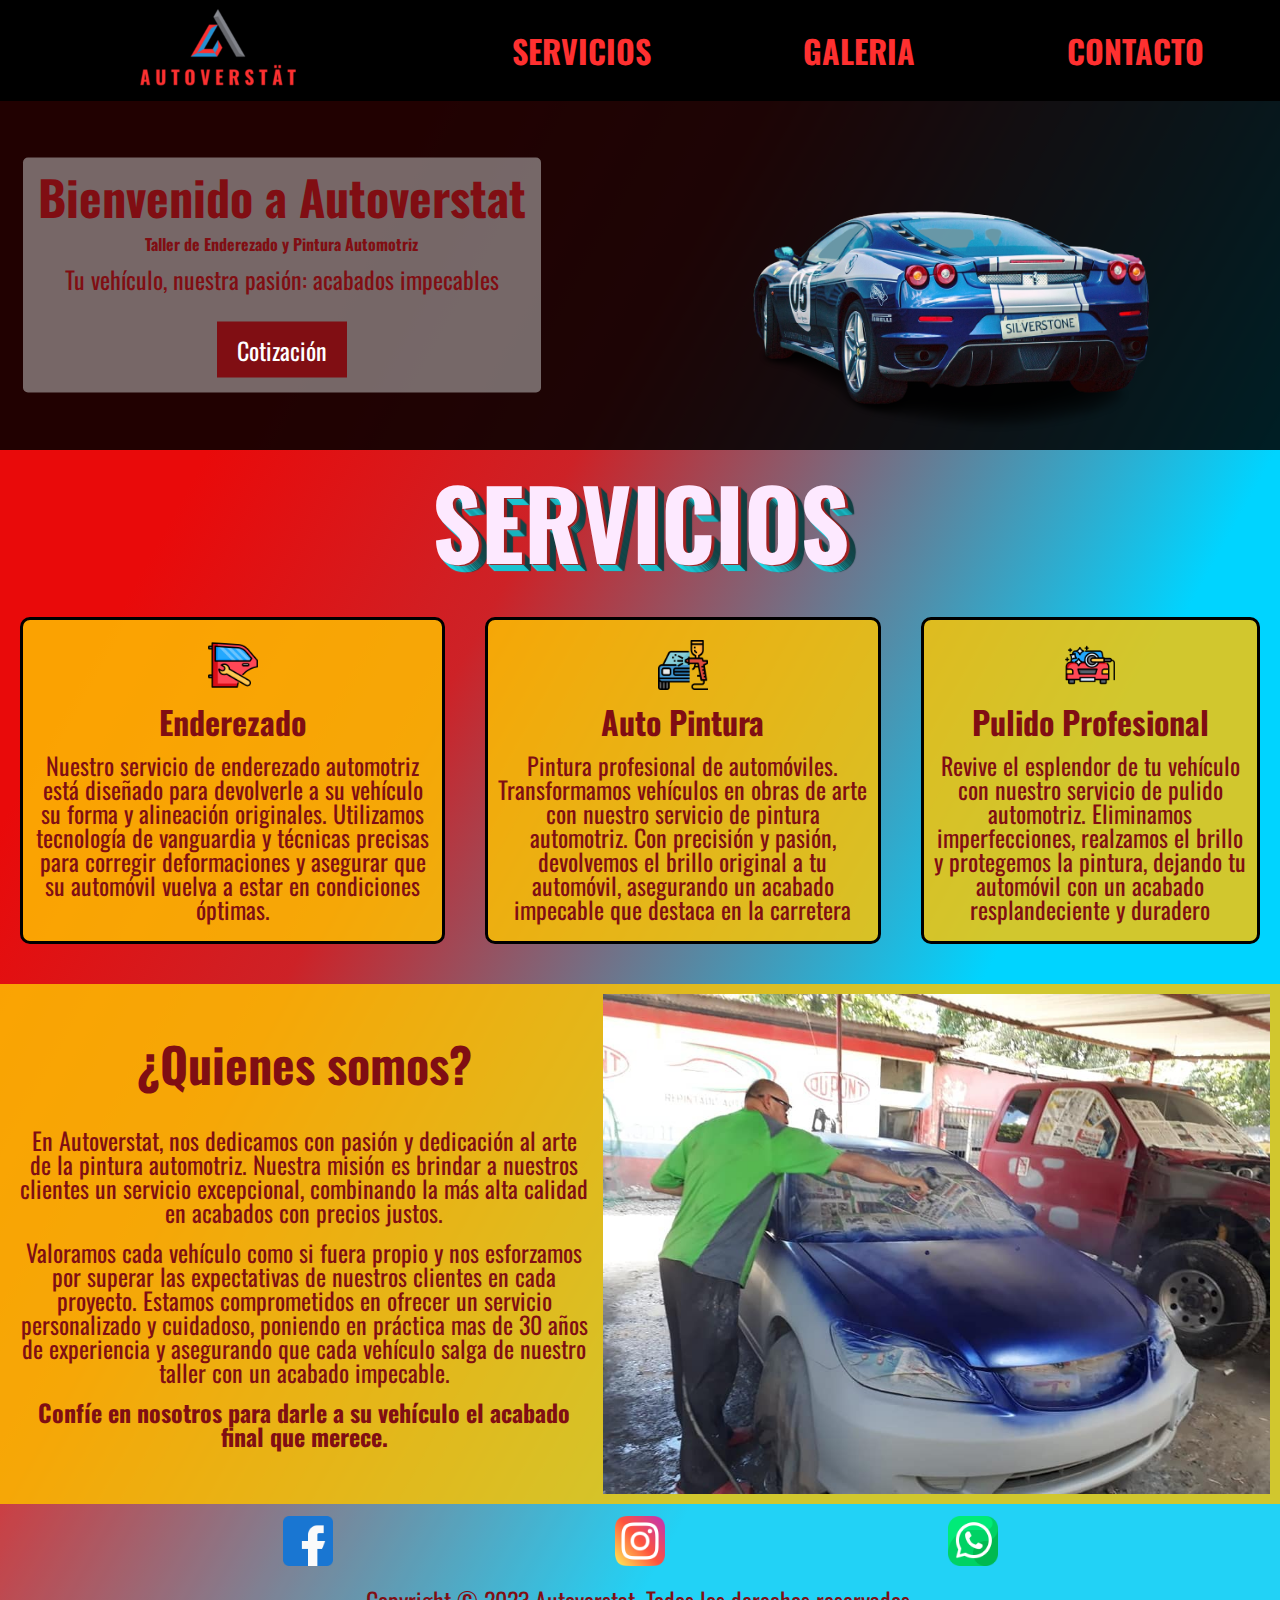
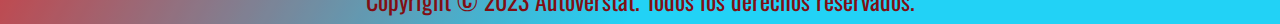
<file: index.html>
<!DOCTYPE html>
<html lang="en">
<head>
    <meta charset="UTF-8">
    <meta name="viewport" content="width=device-width, initial-scale=1.0">
    <title>Autoverstat</title>
    

    <!-- CSS REFS -->
    <link rel="stylesheet" href="/style.css"  media="screen and (min-width: 1350px)">
    <link rel="stylesheet" href="/style_1100px.css" media="screen and (max-width: 1350px)" >
    <link rel="stylesheet" href="/style_tablet.css" media="screen and (max-width: 1100px, min-width:780px)" > 
    <link rel="stylesheet" href="/style_phone.css" media="screen and (max-width: 780px)" > 
    <link rel="stylesheet" href="/style_phoneMini.css" media="screen and (max-width: 510px)" > 


    <!-- OSWALD FONT -->
    <link href='https://fonts.googleapis.com/css?family=Oswald' rel='stylesheet'>    
    
    <!-- FAVICON -->
    <link rel="icon" href="/AUTOVERSTAT LOGOS/LOGO_BLACK.png" type="image/x-icon">
    

    <!-- Google tag (gtag.js) -->
    <script async src="https://www.googletagmanager.com/gtag/js?id=AW-11473193914"></script>
    <script>
        window.dataLayer = window.dataLayer || [];
        function gtag(){dataLayer.push(arguments);}
        gtag('js', new Date());
        
        gtag('config', 'AW-11473193914');
    </script>


</head>
<body>

    <header class="mainHeader">
        <img  class="menuPhone" src="/image/menuPhonered.png">
        <a href="/index.html"><img id="header_logo" src="/AUTOVERSTAT LOGOS/HORIZONTAL_WTITLE.png" alt="logo"></a>
        <h2><a class="navbar_option" href="#servicios" >SERVICIOS</a></h2>
        <h2><a class="navbar_option" href="https://www.facebook.com/autoverstat/photos">GALERIA</a></h2>
        <h2><a class="navbar_option" href="https://wa.me/+50498783137">CONTACTO</a></h2>
    </header>

    <div class="menuPhoneHeader hidden" onclick="togglePhoneMenu()">
        <h3><a class="navbar_option" href="#servicios" >SERVICIOS</a></h3>
        <h3><a class="navbar_option" href="/gallery.html">GALERIA</a></h3>
        <h3><a class="navbar_option" href="https://wa.me/+50498783137">CONTACTO</a></h3>
    </div>
    

    <div class="container">

        <div id="carousel">
            <ul class="carousel-slides">
                <li><img src="/image/photoshoot_main2-removebg-preview.png" alt="Image 2"></li>
                <li><img src="/image/car6-removebg-preview.png" alt="Image 3"></li>
                <li><img src="/image/black-605334-removebg-preview.png" alt="Image 3"></li>

            </ul>
        </div>

        <div class="container_welcome">
            <h1>Bienvenido a Autoverstat</h1>
            <h2>Taller de Enderezado y Pintura Automotriz</h2>
            <p>Tu vehículo, nuestra pasión: acabados impecables</p>
            <button id="quoteButton"><a href="https://wa.me/+50498783137">Cotización</a></button>
        </div>
    </div>

    <section class="section_servicios">
        <h1 id="servicios">Servicios</h1>

        <div class="servicios_div">
            <div class="servicio ">
                <img src="/image/servicio_enderezado.png" alt="Icono Servicio 2">
                <h2>Enderezado</h2>
                <p>Nuestro servicio de enderezado automotriz está diseñado para devolverle a su vehículo su forma y alineación originales. Utilizamos tecnología de vanguardia y técnicas precisas para corregir deformaciones y asegurar que su automóvil vuelva a estar en condiciones óptimas.</p>
            </div>
            
            <div class="servicio ">
                <img src="/image/servicio_pintura.png" alt="Icono Servicio 1">
                <h2>Auto Pintura</h2>
                <p>Pintura profesional de automóviles. Transformamos vehículos en obras de arte con nuestro servicio de pintura automotriz. Con precisión y pasión, devolvemos el brillo original a tu automóvil, asegurando un acabado impecable que destaca en la carretera</p>
            </div>
    
            <div class="servicio">
                <img src="/image/servicio_pulido.png" alt="Icono Servicio 3">
                <h2>Pulido Profesional</h2>
                <p>Revive el esplendor de tu vehículo con nuestro servicio de pulido automotriz. Eliminamos imperfecciones, realzamos el brillo y protegemos la pintura, dejando tu automóvil con un acabado resplandeciente y duradero</p>

            </div>
        </div>
    </section>

    <section class="descripcion">
        <div>
            <h1>¿Quienes somos?</h1>       
            <p>En Autoverstat, nos dedicamos con pasión y dedicación al arte de la pintura automotriz. Nuestra misión es brindar a nuestros clientes un servicio excepcional, combinando la más alta calidad en acabados con precios justos. </p><br>
            <p>Valoramos cada vehículo como si fuera propio y nos esforzamos por superar las expectativas de nuestros clientes en cada proyecto. Estamos comprometidos en ofrecer un servicio personalizado y cuidadoso, poniendo en práctica mas de 30 años de experiencia y asegurando que cada vehículo salga de nuestro taller con un acabado impecable.</p><br>
            <p><strong> Confíe en nosotros para darle a su vehículo el acabado final que merece.</strong></p>
        </div>

            <img src="/image/79267588_2503291926576180_5430363895225122816_n.jpg" alt="imagen_descripcion">
        
    </section>


    <footer>
        <div class="footer_social">
            <a href="https://www.facebook.com/autoverstat/"><img src="/image/facebook.png" alt="Facebook"></a>
            <a href="https://www.instagram.com/autoverstat/?hl=es"><img src="/image/instagram.png" alt="Instagram"></a>
            <a href="https://wa.me/+50498783137"><img src="/image/whatsapp.png" alt="WhatsApp"></a>
        </div>
        <p>Copyright © 2023 Autoverstat. Todos los derechos reservados.</p>
    </footer>




     <script src="/script.js"></script>

</body>
</html>
</file>
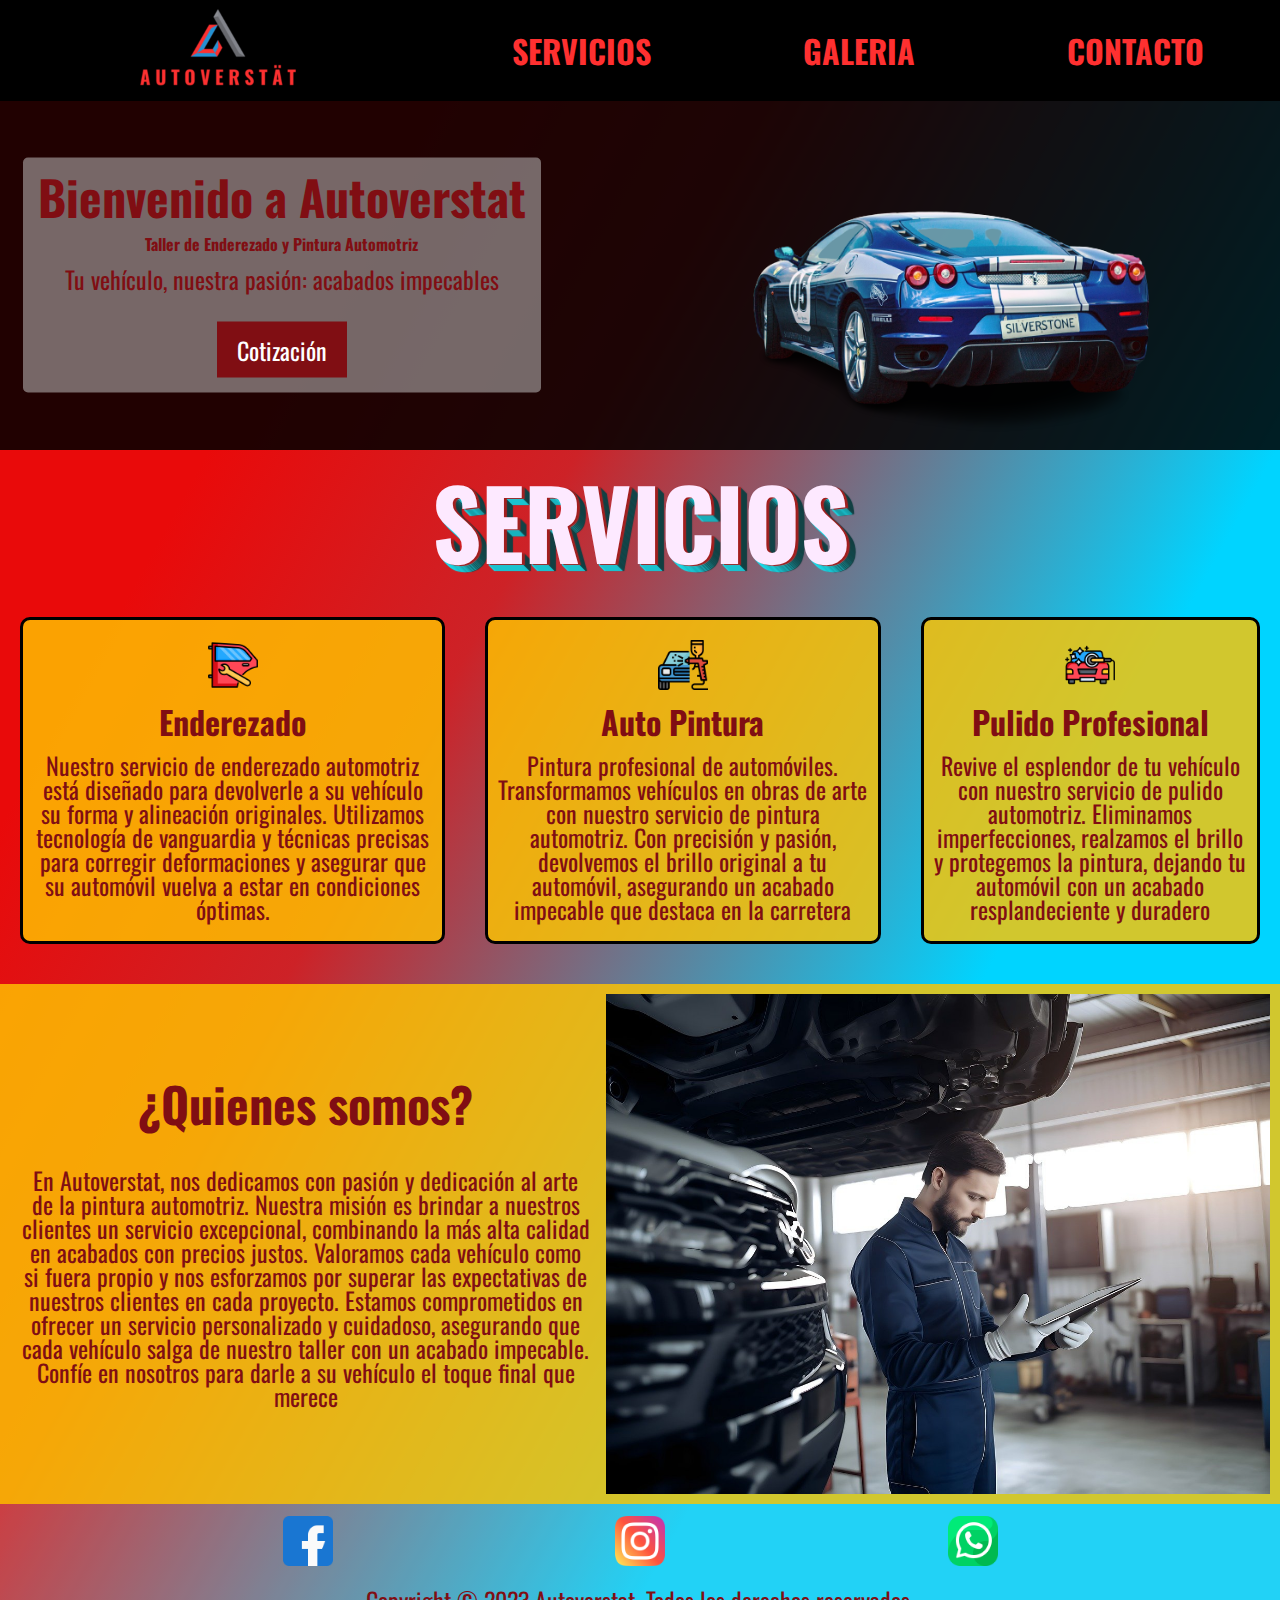
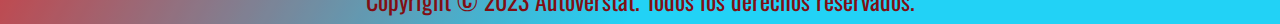
<file: autoverstat.html>
<!DOCTYPE html>
<html lang="en">
<head>
    <meta charset="UTF-8">
    <meta name="viewport" content="width=device-width, initial-scale=1.0">
    <title>Autoverstat</title>
    

    <!-- CSS REFS -->
    <link rel="stylesheet" href="/style.css"  media="screen and (min-width: 1350px)">
    <link rel="stylesheet" href="/style_1100px.css" media="screen and (max-width: 1350px)" >
    <link rel="stylesheet" href="/style_tablet.css" media="screen and (max-width: 1100px, min-width:780px)" > 
    <link rel="stylesheet" href="/style_phone.css" media="screen and (max-width: 780px)" > 
    <link rel="stylesheet" href="/style_phoneMini.css" media="screen and (max-width: 510px)" > 


    <!-- OSWALD FONT -->
    <link href='https://fonts.googleapis.com/css?family=Oswald' rel='stylesheet'>    
    
    <!-- FAVICON -->
    <link rel="icon" href="/AUTOVERSTAT LOGOS/LOGO_BLACK.png" type="image/x-icon">
    
</head>
<body>

    <header class="mainHeader">
        <img  class="menuPhone" src="/image/menuPhonered.png">
        <a href="/autoverstat.html"><img id="header_logo" src="/AUTOVERSTAT LOGOS/HORIZONTAL_WTITLE.png" alt="logo"></a>
        <h2><a class="navbar_option" href="#servicios" >SERVICIOS</a></h2>
        <h2><a class="navbar_option" href="https://www.facebook.com/autoverstat/photos">GALERIA</a></h2>
        <h2><a class="navbar_option" href="https://wa.me/+50498783137">CONTACTO</a></h2>
    </header>

    <div class="menuPhoneHeader hidden" onclick="togglePhoneMenu()">
        <h3><a class="navbar_option" href="#servicios" >SERVICIOS</a></h3>
        <h3><a class="navbar_option" href="/gallery.html">GALERIA</a></h3>
        <h3><a class="navbar_option" href="https://wa.me/+50498783137">CONTACTO</a></h3>
    </div>
    

    <div class="container">

        <div id="carousel">
            <ul class="carousel-slides">
                <li><img src="/image/photoshoot_main2-removebg-preview.png" alt="Image 2"></li>
                <li><img src="/image/car6-removebg-preview.png" alt="Image 3"></li>
                <li><img src="/image/black-605334-removebg-preview.png" alt="Image 3"></li>

            </ul>
        </div>

        <div class="container_welcome">
            <h1>Bienvenido a Autoverstat</h1>
            <h2>Taller de Enderezado y Pintura Automotriz</h2>
            <p>Tu vehículo, nuestra pasión: acabados impecables</p>
            <button id="quoteButton"><a href="https://wa.me/+50498783137">Cotización</a></button>
        </div>
    </div>

    <section class="section_servicios">
        <h1 id="servicios">Servicios</h1>

        <div class="servicios_div">
            <div class="servicio ">
                <img src="/image/servicio_enderezado.png" alt="Icono Servicio 2">
                <h2>Enderezado</h2>
                <p>Nuestro servicio de enderezado automotriz está diseñado para devolverle a su vehículo su forma y alineación originales. Utilizamos tecnología de vanguardia y técnicas precisas para corregir deformaciones y asegurar que su automóvil vuelva a estar en condiciones óptimas.</p>
             
            </div>
            
            <div class="servicio ">
                <img src="/image/servicio_pintura.png" alt="Icono Servicio 1">
                <h2>Auto Pintura</h2>
                <p>Pintura profesional de automóviles. Transformamos vehículos en obras de arte con nuestro servicio de pintura automotriz. Con precisión y pasión, devolvemos el brillo original a tu automóvil, asegurando un acabado impecable que destaca en la carretera</p>
            </div>
    
            <div class="servicio">
                <img src="/image/servicio_pulido.png" alt="Icono Servicio 3">
                <h2>Pulido Profesional</h2>
                <p>Revive el esplendor de tu vehículo con nuestro servicio de pulido automotriz. Eliminamos imperfecciones, realzamos el brillo y protegemos la pintura, dejando tu automóvil con un acabado resplandeciente y duradero</p>

            </div>
        </div>
    </section>

    <section class="descripcion">
        <div>
            <h1>¿Quienes somos?</h1>       
            <p>En Autoverstat, nos dedicamos con pasión y dedicación al arte de la pintura automotriz. Nuestra misión es brindar a nuestros clientes un servicio excepcional, combinando la más alta calidad en acabados con precios justos. Valoramos cada vehículo como si fuera propio y nos esforzamos por superar las expectativas de nuestros clientes en cada proyecto. Estamos comprometidos en ofrecer un servicio personalizado y cuidadoso, asegurando que cada vehículo salga de nuestro taller con un acabado impecable. Confíe en nosotros para darle a su vehículo el toque final que merece</p>
        </div>

            <img src="/image/descripcion1.jpg" alt="imagen_descripcion">
        
    </section>

    <!-- <section class="contacto">
        <h1 id="contacto" >Contacto</h1>
        <form action="/contact" method="post"> 
            <input type="text" name="nombre" placeholder="Nombre" required>
            <input type="email" name="email" placeholder="Email" required>
            <textarea name="mensaje" rows="5" placeholder="Mensaje" required></textarea>
            <button type="submit">Enviar</button>
        </form>
    </section> -->

    <footer>
        <div class="footer_social">
            <a href="https://www.facebook.com/autoverstat/"><img src="/image/facebook.png" alt="Facebook"></a>
            <a href="https://www.instagram.com/autoverstat/?hl=es"><img src="/image/instagram.png" alt="Instagram"></a>
            <a href="https://wa.me/+50498783137"><img src="/image/whatsapp.png" alt="WhatsApp"></a>
        </div>
        <p>Copyright © 2023 Autoverstat. Todos los derechos reservados.</p>
    </footer>




     <script src="/script.js"></script>

</body>
</html>
</file>
<file: style.css>
html, body, div, span, object, iframe,
h1, h2, h3, h4, h5, h6, p, blockquote, pre,
abbr, address, cite, code,
del, dfn, em, img, ins, kbd, q, samp,
small, strong, sub, sup, var,
b, i,
dl, dt, dd, ol, ul, li,
fieldset, form, label, legend,
table, caption, tbody, tfoot, thead, tr, th, td,
article, aside, canvas, details, figcaption, figure, 
footer, header, hgroup, menu, nav, section, summary,
time, mark, audio, video {
    margin:0;
    padding:0;
    border:0;
    outline:0;
    font-size:100%;
    vertical-align:baseline;
    background:transparent;
}

body {
    line-height:1;
}

article,aside,details,figcaption,figure,
footer,header,hgroup,menu,nav,section { 
    display:block;
}

nav ul {
    list-style:none;
}

blockquote, q {
    quotes:none;
}

blockquote:before, blockquote:after,
q:before, q:after {
    content:'';
    content:none;
}

a {
    margin:0;
    padding:0;
    font-size:100%;
    vertical-align:baseline;
    background: none;
    text-decoration: none;
}

button{
    background-color: rgba(0, 0, 0, 0)  ;
}
/* change colours to suit your needs */

ins {
    background-color:#ff9;
    color:#000;
    text-decoration:none;
}

/* change colours to suit your needs */

mark {
    background-color:#ff9;
    color:#000; 
    font-style:italic;
    font-weight:bold;
}

del {
    text-decoration: line-through;
}


table {
    border-collapse:collapse;
    border-spacing:0;
}

/* change border colour to suit your needs */
hr {
    display:block;
    height:1px;
    border:0;   
    border-top:1px solid #cccccc;
    margin:1em 0;
    padding:0;
}

input, select {
    vertical-align:middle;
}




/*****************************************/


.menuPhone{
    display: none !important;
}

html{
    scroll-behavior: smooth;
    scroll-padding: 100px;

}




body {
    min-width: 1350px;
    font-family: Oswald, sans-serif;
    background: rgb(233,10,10);
background: linear-gradient(119deg, rgba(233,10,10,1) 21%, rgba(205,34,39,1) 38%, rgba(0,212,255,1) 70%);
    /*background-color: #016FB9;*/
    color: #800E13;
    text-align: center;
    overflow-x: hidden;

}

/******HEADER*****/

.hidden{
    display: none;
}


header{
    overflow: hidden;
    position: fixed;
    top: 0;
    width: 100%;
    display: flex;
    justify-content: space-around;
    align-items: center;
    z-index: 3;    
    background-color: #000;
    
}
header h2:hover{
    cursor: pointer;
    background-color: #FFC505;
    border-radius: 5px;
    transform: scale(1.05);
    transition-duration: 0.5s;
}

header h2{
    padding: 8px;
}

#header_logo{
    width: 300px;
    height: auto;
}


/******WELCOME MESSAGE*****/
.container {
    top: 99.67px;
    position: relative;
    display: flex;
    justify-content: center;
    width: 100%;
    height: 550px;
    margin: auto;
    background-color: #000000db;
    
}



.container .container_welcome{
    position: absolute;
    background-color: #ffffff99;
    top: 50%;
    left: 20%;
    transform: translate(-50%, -50%);
    width: max-content;
    padding: 15px 15px 0px 15px;
    height: 220px;
    border-radius: 5px;
}


.container_welcome h2{
    margin-top: 15px;
    margin-bottom: 15px;
}
.logo {
    width: 200px;
    height: 200px;
    margin: 50px auto;
}

h1 {
    font-size: 3em;
}

.navbar_option {
    font-size: 2em;
    color: #fe3030;
}

p {
    font-size: 1.5em;
}

button {
    font-size: 1.5em;
    margin: 40px auto;
    display: block;
    border: none;
    cursor: pointer;


}

button a{
    color: white;
    padding: 10px 20px;
    background-color: #800E13;
    font-family: Oswald, sans-serif
    


}

button a:hover {
    color: #800E13;
    cursor: pointer;
    background-color: #FFC505;
    transform: scale(1.05);
    border-radius: 5px;
    transition-duration: 0.5s;
}






#carousel {
    position: relative;
    overflow: hidden;
    overflow-x: hidden;
    width: 100%;
    height: 100%;
}

.carousel-slides {
    list-style: none;
    padding: 0;
    margin: 0;
    width: 100%;
    height: 100%;
}

.carousel-slides li {
    position: absolute;
    top: 0;
    left: 20% ;
    width: 100%;
    height: 100%;
    opacity: 0;
    transition: opacity 1s;
}

.carousel-slides li img{
    width: auto;
    height: 100%;
}

.carousel-slides li:first-child {
    opacity: 1;
}









/******Servicios*****/

.section_servicios{
    width: 100%;
    padding-top: 50px;
}

#servicios{
    
    animation: wave 3s linear infinite alternate;
    order: 2;
    color: #fde9ff;
    font-weight: 900;
    text-transform: uppercase;
    font-size: clamp(3rem, 10vw, 6rem);
    line-height: 0.75em;
    text-align: center;
    text-shadow: 3px 1px 1px rgb(163, 30, 30), 2px 2px 1px #1dddeb, 4px 2px 1px rgb(20, 63, 66),
        3px 3px 1px #1dddeb, 5px 3px 1px rgb(20, 63, 66), 4px 4px 1px #1dddeb,
        6px 4px 1px rgb(20, 63, 66), 5px 5px 1px #1dddeb, 7px 5px 1px rgb(20, 63, 66),
        6px 6px 1px #1dddeb, 8px 6px 1px rgb(20, 63, 66), 7px 7px 1px #1dddeb,
        9px 7px 1px rgb(20, 63, 66); 
    margin-top: 70px;
    margin-bottom: 40px;
    padding: 15px 0px 0px 0px;
    
}

@keyframes wave{
    0%{
        transform: rotate(0deg);
    }
    50% { 
        transform: rotate(-3deg) 
    }
    100% {
        transform: rotate(3deg);
    }
}

.servicios_div{
    display: flex;
    flex-direction: row;
    justify-content: space-around;
    padding-bottom: 20px;
}

/*
.border-top-bottom{
    border-radius: 8px;
    border: solid;
    border-width: 3px 1px 3px 1px;
    border-color: #000;
}

.border-left-right{
    border-radius: 8px;
    border: solid;
    border-width: 1px 3px 1px 3px;
    border-color: #000;
}
*/

.servicios_div .servicio:hover{
    transform: scale(1.02);
    transition-duration: 0.5s;
    border-radius: 5px;

}


/**BORDER DECORATION**/

.border-top{
    position: absolute;
    top: 0;
    right: 0;
    width: 100%;
    height: 3px;
    background: linear-gradient(to right rgba(131,58,180,1) 0%, rgba(156,14,14,1) 50%, rgb(0, 0, 0) 100%);
    animation: animation-border-top 2s linear infinite;
    
}

@keyframes  animation-border-top{
    0%{
        transform: translateX(-100%);
    }
    100%{
        transform: translateX(100%);
    }
}





.servicios_div .servicio{
    max-width: 390px;
    background-color: #ffc400d1 ;
    padding: 30px 8px 20px 8px;
    border-radius: 10px;
    border: solid 3px;
    border-color: #000;
    

}


.servicios_div .servicio img{
    height: 50px;
    width: auto;
}

.servicios_div .servicio h2{
    font-size: 2em;
    padding: 15px 0px 15px 0px; ;
}

/******DESCRIPCION*****/


.descripcion h1{
    margin-bottom: 40px ;
}
.descripcion{
    display: flex;
    flex-flow: row;
    align-items: center;
    justify-content: center;
    padding: 10px;
    background-color: #ffc400d1;

}
.descripcion div{
    flex-direction: column;
    display: flex;
    align-items: center;

}

.descripcion div p{
    padding: 0px 10px 0px 10px  ;
}

.descripcion  img{
    padding-left: 5px;
    width: auto;
    height: 500px;

}


/*****FOOTER*******/
footer{
    display: flex;
    flex-direction: column;
    justify-content: space-evenly;
    padding: 10px 0px 10px 0px;
    height: 100px;
    width: 100%;
    background-color: #cccccc2b ;
} 


.footer_social{
    display: flex;
    flex-direction: row;
    align-items: center;
    justify-content: space-evenly;
    padding-bottom: 20px;
}

.footer_social a{
    color: #800E13;
}

.footer_social a img{
    height: 50px;
    width: auto;
}

.footer_social img:hover{
    height: 53px;
    width: auto;
    
}
</file>
<file: style_1100px.css>
html, body, div, span, object, iframe,
h1, h2, h3, h4, h5, h6, p, blockquote, pre,
abbr, address, cite, code,
del, dfn, em, img, ins, kbd, q, samp,
small, strong, sub, sup, var,
b, i,
dl, dt, dd, ol, ul, li,
fieldset, form, label, legend,
table, caption, tbody, tfoot, thead, tr, th, td,
article, aside, canvas, details, figcaption, figure, 
footer, header, hgroup, menu, nav, section, summary,
time, mark, audio, video {
    margin:0;
    padding:0;
    border:0;
    outline:0;
    font-size:100%;
    vertical-align:baseline;
    background:transparent;
}

body {
    line-height:1;
}

article,aside,details,figcaption,figure,
footer,hgroup,menu,nav,section { 
    display:block;
}

nav ul {
    list-style:none;
}

blockquote, q {
    quotes:none;
}

blockquote:before, blockquote:after,
q:before, q:after {
    content:'';
    content:none;
}

a {
    margin:0;
    padding:0;
    font-size:100%;
    vertical-align:baseline;
    background: none;
    text-decoration: none;
}

button{
    background-color: rgba(0, 0, 0, 0)  ;
}
/* change colours to suit your needs */

ins {
    background-color:#ff9;
    color:#000;
    text-decoration:none;
}

/* change colours to suit your needs */

mark {
    background-color:#ff9;
    color:#000; 
    font-style:italic;
    font-weight:bold;
}

del {
    text-decoration: line-through;
}


table {
    border-collapse:collapse;
    border-spacing:0;
}




/********START CODE************/

.menuPhone{
    display: none !important;
}


.hidden{
    display: none;
}

html{
    scroll-behavior: smooth;
    scroll-padding: 100px;

}




body {
    max-width: 1350px;
    font-family: Oswald, sans-serif;
    background: linear-gradient(119deg, rgba(233,10,10,1) 21%, rgba(205,34,39,1) 38%, rgba(0,212,255,1) 70%);
    color: #800E13;
    text-align: center;
    overflow-x: hidden;

}

/******HEADER*****/

header{
    overflow-x : hidden;
    position: fixed;
    top: 0;
    width:  100%;
    display: flex;
    justify-content: space-around;
    align-items: center;
    z-index: 2;    
    background-color: #000;
    
}
header h2:hover{
    cursor: pointer;
    background-color: #FFC505;
    border-radius: 5px;
    transform: scale(1.05);
    transition-duration: 0.5s;
}

header h2{
    padding: 8px;
}

#header_logo{
    width: 300px;
    height: auto;
}


/******WELCOME MESSAGE*****/
.container {
    top: 99.67px;
    position: relative;
    display: flex;
    justify-content: center;
    width: 100%;
    height: 350px;
    margin: auto;
    background-color: #000000db;
    
}



.container .container_welcome{
    position: absolute;
    background-color: #cccccc81;
    top: 50%;
    left: 22%;
    transform: translate(-50%, -50%);
    width: max-content;
    padding: 15px 15px 0px 15px;
    height: 220px;
    border-radius: 5px;
}


.container_welcome h2{
    margin-top: 15px;
    margin-bottom: 15px;
}
.logo {
    width: 200px;
    height: 200px;
    margin: 50px auto;
}

h1 {
    font-size: 3em;
}

.navbar_option {
    font-size: 2em;
    color: #fe3030;
}

p {
    font-size: 1.5em;
}

button {
    font-size: 1.5em;
    margin: 40px auto;
    display: block;
    border: none;
    cursor: pointer;


}

button a{
    color: white;
    padding: 10px 20px;
    background-color: #800E13;
    font-family: Oswald, sans-serif
    


}

button a:hover {
    color: #800E13;
    cursor: pointer;
    background-color: #FFC505;
    transform: scale(1.05);
    border-radius: 5px;
    transition-duration: 0.5s;
}






#carousel {
    position: relative;
    overflow: hidden;
    overflow-x: hidden;
    width: 100%;
    height: 100%;
}

.carousel-slides {
    list-style: none;
    padding: 0;
    margin: 0;
    width: 100%;
    height: 100%;
}

.carousel-slides li {
    position: absolute;
    top: 0;
    left: 20% ;
    width: 100%;
    height: 100%;
    opacity: 0;
    transition: opacity 1s;
}

.carousel-slides li img{
    width: auto;
    height: 100%;
}

.carousel-slides li:first-child {
    opacity: 1;
}









/******Servicios*****/

.section_servicios{
    width: 100%;
    padding-top: 50px;
}

#servicios{
    
    animation: wave 3s linear infinite alternate;
    order: 2;
    color: #fde9ff;
    font-weight: 900;
    text-transform: uppercase;
    font-size: clamp(3rem, 10vw, 6rem);
    line-height: 0.75em;
    text-align: center;
    text-shadow: 3px 1px 1px rgb(163, 30, 30), 2px 2px 1px #1dddeb, 4px 2px 1px rgb(20, 63, 66),
        3px 3px 1px #1dddeb, 5px 3px 1px rgb(20, 63, 66), 4px 4px 1px #1dddeb,
        6px 4px 1px rgb(20, 63, 66), 5px 5px 1px #1dddeb, 7px 5px 1px rgb(20, 63, 66),
        6px 6px 1px #1dddeb, 8px 6px 1px rgb(20, 63, 66), 7px 7px 1px #1dddeb,
        9px 7px 1px rgb(20, 63, 66); 
    margin-top: 70px;
    margin-bottom: 40px;
    padding: 15px 0px 0px 0px;
    
}

@keyframes wave{
    0%{
        transform: rotate(0deg);
    }
    50% { 
        transform: rotate(-3deg) 
    }
    100% {
        transform: rotate(3deg);
    }
}

.servicios_div{
    display: flex;
    flex-direction: row;
    align-items: center;
    padding-bottom: 20px;
}

/*
.border-top-bottom{
    border-radius: 8px;
    border: solid;
    border-width: 3px 1px 3px 1px;
    border-color: #000;
}

.border-left-right{
    border-radius: 8px;
    border: solid;
    border-width: 1px 3px 1px 3px;
    border-color: #000;
}
*/

.servicios_div .servicio:hover{
    transform: scale(1.02);
    transition-duration: 0.5s;
    border-radius: 5px;

}


/**BORDER DECORATION**/

.border-top{
    position: absolute;
    top: 0;
    right: 0;
    width: 100%;
    height: 3px;
    background: linear-gradient(to right rgba(131,58,180,1) 0%, rgba(156,14,14,1) 50%, rgb(0, 0, 0) 100%);
    animation: animation-border-top 2s linear infinite;
    
}

@keyframes  animation-border-top{
    0%{
        transform: translateX(-100%);
    }
    100%{
        transform: translateX(100%);
    }
}





.servicios_div .servicio{
    max-width: 700px;
    background-color: #ffc400d1 ;
    padding: 20px 8px 20px 8px;
    border-radius: 10px;
    border: solid 3px;
    border-color: #000;
    margin: 20px;


}


.servicios_div .servicio img{
    height: 50px;
    width: auto;
}

.servicios_div .servicio h2{
    font-size: 2em;
    padding: 15px 0px 15px 0px; ;
}

/******DESCRIPCION*****/


.descripcion h1{
    margin-bottom: 40px ;
}
.descripcion{
    display: flex;
    flex-flow: row;
    align-items: center;
    justify-content: center;
    padding: 10px;
    background-color: #ffc400d1;

}
.descripcion div{
    flex-direction: column;
    display: flex;
    align-items: center;

}

.descripcion div p{
    padding: 0px 10px 0px 10px  ;
}

.descripcion  img{
    padding-left: 5px;
    width: auto;
    height: 500px;

}


/*****FOOTER*******/
footer{
    display: flex;
    flex-direction: column;
    justify-content: space-evenly;
    padding: 10px 0px 10px 0px;
    height: 100px;
    width: 100%;
    background-color: #cccccc2b ;
} 


.footer_social{
    display: flex;
    flex-direction: row;
    align-items: center;
    justify-content: space-evenly;
    padding-bottom: 20px;
}

.footer_social a{
    color: #800E13;
}

.footer_social a img{
    height: 50px;
    width: auto;
}

.footer_social img:hover{
    height: 53px;
    width: auto;
    
}
</file>
<file: style_tablet.css>
html, body, div, span, object, iframe,
h1, h2, h3, h4, h5, h6, p, blockquote, pre,
abbr, address, cite, code,
del, dfn, em, img, ins, kbd, q, samp,
small, strong, sub, sup, var,
b, i,
dl, dt, dd, ol, ul, li,
fieldset, form, label, legend,
table, caption, tbody, tfoot, thead, tr, th, td,
article, aside, canvas, details, figcaption, figure, 
footer, header, hgroup, menu, nav, section, summary,
time, mark, audio, video {
    margin:0;
    padding:0;
    border:0;
    outline:0;
    font-size:100%;
    vertical-align:baseline;
    background:transparent;
}

body {
    line-height:1;
}

article,aside,details,figcaption,figure,
footer,header,hgroup,menu,nav,section { 
    display:block;
}

nav ul {
    list-style:none;
}

blockquote, q {
    quotes:none;
}

blockquote:before, blockquote:after,
q:before, q:after {
    content:'';
    content:none;
}

a {
    margin:0;
    padding:0;
    font-size:100%;
    vertical-align:baseline;
    background: none;
    text-decoration: none;
}

button{
    background-color: rgba(0, 0, 0, 0)  ;
}
/* change colours to suit your needs */

ins {
    background-color:#ff9;
    color:#000;
    text-decoration:none;
}

/* change colours to suit your needs */

mark {
    background-color:#ff9;
    color:#000; 
    font-style:italic;
    font-weight:bold;
}

del {
    text-decoration: line-through;
}


table {
    border-collapse:collapse;
    border-spacing:0;
}

/* change border colour to suit your needs */
hr {
    display:block;
    height:1px;
    border:0;   
    border-top:1px solid #cccccc;
    margin:1em 0;
    padding:0;
}

input, select {
    vertical-align:middle;
}




/********START CODE************/



.menuPhone{
    display: none !important;
}


.hidden{
    display: none;
}

html{
    scroll-behavior: smooth;
    scroll-padding: 100px;

}




body {
    max-width: 1350px;
    font-family: Oswald, sans-serif;
    background: linear-gradient(119deg, rgba(233,10,10,1) 21%, rgba(205,34,39,1) 38%, rgba(0,212,255,1) 70%);
    color: #800E13;
    text-align: center;
    overflow-x: hidden;

}

/******HEADER*****/

header{
    overflow: hidden;
    position: fixed;
    top: 0;
    width:  100%;
    display: flex;
    justify-content: space-around;
    align-items: center;
    z-index: 2;    
    background-color: #000;
    
}
header h2:hover{
    cursor: pointer;
    background-color: #FFC505;
    border-radius: 5px;
    transform: scale(1.05);
    transition-duration: 0.5s;
}

header h2{
    padding: 8px;
}

#header_logo{
    width: 300px;
    height: auto;
}


/******WELCOME MESSAGE*****/
.container {
    top: 99.67px;
    position: relative;
    display: flex;
    justify-content: center;
    width: 100%;
    height: 350px;
    margin: auto;
    background-color: #000000db;
    
}



.container .container_welcome{
    position: absolute;
    background-color: #cccccc81;
    top: 50%;
    left: 50%;
    transform: translate(-50%, -50%);
    width: max-content;
    padding: 15px 15px 0px 15px;
    height: 220px;
    border-radius: 5px;
}


.container_welcome h2{
    margin-top: 15px;
    margin-bottom: 15px;
}
.logo {
    width: 200px;
    height: 200px;
    margin: 50px auto;
}

h1 {
    font-size: 3em;
}

.navbar_option {
    font-size: 2em;
    color: #fe3030;
}

p {
    font-size: 1.5em;
}

button {
    font-size: 1.5em;
    margin: 40px auto;
    display: block;
    border: none;
    cursor: pointer;


}

button a{
    color: white;
    padding: 10px 20px;
    background-color: #800E13;
    font-family: Oswald, sans-serif
    


}

button a:hover {
    color: #800E13;
    cursor: pointer;
    background-color: #FFC505;
    transform: scale(1.05);
    border-radius: 5px;
    transition-duration: 0.5s;
}






#carousel {
    position: relative;
    overflow: hidden;
    overflow-x: hidden;
    width: 100%;
    height: 100%;
}

.carousel-slides {
    list-style: none;
    padding: 0;
    margin: 0;
    width: 100%;
    height: 100%;
}

.carousel-slides li {
    position: absolute;
    top: 0;
    left: 0 ;
    width: 100%;
    height: 100%;
    opacity: 0;
    transition: opacity 1s;
}

.carousel-slides li img{
    width: auto;
    height: 100%;
}

.carousel-slides li:first-child {
    opacity: 1;
}









/******Servicios*****/

.section_servicios{
    width: 100%;
    padding-top: 50px;
}

#servicios{
    
    animation: wave 3s linear infinite alternate;
    order: 2;
    color: #fde9ff;
    font-weight: 900;
    text-transform: uppercase;
    font-size: clamp(3rem, 10vw, 6rem);
    line-height: 0.75em;
    text-align: center;
    text-shadow: 3px 1px 1px rgb(163, 30, 30), 2px 2px 1px #1dddeb, 4px 2px 1px rgb(20, 63, 66),
        3px 3px 1px #1dddeb, 5px 3px 1px rgb(20, 63, 66), 4px 4px 1px #1dddeb,
        6px 4px 1px rgb(20, 63, 66), 5px 5px 1px #1dddeb, 7px 5px 1px rgb(20, 63, 66),
        6px 6px 1px #1dddeb, 8px 6px 1px rgb(20, 63, 66), 7px 7px 1px #1dddeb,
        9px 7px 1px rgb(20, 63, 66); 
    margin-top: 70px;
    margin-bottom: 40px;
    padding: 15px 0px 0px 0px;
    
}

@keyframes wave{
    0%{
        transform: rotate(0deg);
    }
    50% { 
        transform: rotate(-3deg) 
    }
    100% {
        transform: rotate(3deg);
    }
}


.servicios_div{
    display: flex;
    flex-direction: column;
    align-items: center;
    padding-bottom: 20px;
}

/*
.border-top-bottom{
    border-radius: 8px;
    border: solid;
    border-width: 3px 1px 3px 1px;
    border-color: #000;
}

.border-left-right{
    border-radius: 8px;
    border: solid;
    border-width: 1px 3px 1px 3px;
    border-color: #000;
}
*/

.servicios_div .servicio:hover{
    transform: scale(1.02);
    transition-duration: 0.5s;
    border-radius: 5px;

}


/**BORDER DECORATION**/

.border-top{
    position: absolute;
    top: 0;
    right: 0;
    width: 100%;
    height: 3px;
    background: linear-gradient(to right rgba(131,58,180,1) 0%, rgba(156,14,14,1) 50%, rgb(0, 0, 0) 100%);
    animation: animation-border-top 2s linear infinite;
    
}

@keyframes  animation-border-top{
    0%{
        transform: translateX(-100%);
    }
    100%{
        transform: translateX(100%);
    }
}





.servicios_div .servicio{
    max-width: 700px;
    background-color: #ffc400d1 ;
    padding: 20px 8px 20px 8px;
    border-radius: 10px;
    border: solid 3px;
    border-color: #000;


}


.servicios_div .servicio img{
    height: 50px;
    width: auto;
}

.servicios_div .servicio h2{
    font-size: 2em;
    padding: 15px 0px 15px 0px; ;
}

/******DESCRIPCION*****/


.descripcion h1{
    margin-bottom: 40px ;
}
.descripcion{
    display: flex;
    flex-flow: column;
    align-items: center;
    justify-content: center;
    padding: 10px;
    background-color: #ffc400d1;

}
.descripcion div{
    flex-direction: column;
    display: flex;
    align-items: center;
    padding-bottom: 20px;

}

.descripcion div p{
    padding: 0px 10px 0px 10px  ;
}

.descripcion  img{
    padding-left: 5px;
    height: auto;
    max-width: 500px;

}


/*****FOOTER*******/
footer{
    display: flex;
    flex-direction: column;
    justify-content: space-evenly;
    padding: 10px 0px 10px 0px;
    height: 100px;
    width: 100%;
    background-color: #cccccc2b ;
} 


.footer_social{
    display: flex;
    flex-direction: row;
    align-items: center;
    justify-content: space-evenly;
    padding-bottom: 20px;
}

.footer_social a{
    color: #800E13;
}

.footer_social a img{
    height: 50px;
    width: auto;
}

.footer_social img:hover{
    height: 53px;
    width: auto;
    
}
</file>
<file: style_phone.css>
html, body, div, span, object, iframe,
h1, h2, h3, h4, h5, h6, p, blockquote, pre,
abbr, address, cite, code,
del, dfn, em, img, ins, kbd, q, samp,
small, strong, sub, sup, var,
b, i,
dl, dt, dd, ol, ul, li,
fieldset, form, label, legend,
table, caption, tbody, tfoot, thead, tr, th, td,
article, aside, canvas, details, figcaption, figure, 
footer, header, hgroup, menu, nav, section, summary,
time, mark, audio, video {
    margin:0;
    padding:0;
    border:0;
    outline:0;
    font-size:100%;
    vertical-align:baseline;
    background:transparent;
}

body {
    line-height:1;
}

article,aside,details,figcaption,figure,
footer,header,hgroup,menu,nav,section { 
    display:block;
}

nav ul {
    list-style:none;
}

blockquote, q {
    quotes:none;
}

blockquote:before, blockquote:after,
q:before, q:after {
    content:'';
    content:none;
}

a {
    margin:0;
    padding:0;
    font-size:100%;
    vertical-align:baseline;
    background: none;
    text-decoration: none;
}

button{
    background-color: rgba(0, 0, 0, 0)  ;
}
/* change colours to suit your needs */

ins {
    background-color:#ff9;
    color:#000;
    text-decoration:none;
}

/* change colours to suit your needs */

mark {
    background-color:#ff9;
    color:#000; 
    font-style:italic;
    font-weight:bold;
}

del {
    text-decoration: line-through;
}


table {
    border-collapse:collapse;
    border-spacing:0;
}

/* change border colour to suit your needs */
hr {
    display:block;
    height:1px;
    border:0;   
    border-top:1px solid #cccccc;
    margin:1em 0;
    padding:0;
}

input, select {
    vertical-align:middle;
}




/********START CODE************/



html{
    scroll-behavior: smooth;
    scroll-padding: 100px;

}




body {
    max-width: 1350px;
    font-family: Oswald, sans-serif;
    background: linear-gradient(119deg, rgba(233,10,10,1) 21%, rgba(205,34,39,1) 38%, rgba(0,212,255,1) 70%);
    color: #800E13;
    text-align: center;
    overflow-x: hidden;

}

/******HEADER*****/

.hidden{
    opacity: 0 !important;
}



header{
    overflow: hidden;
    position: fixed;
    top: 0;
    max-width:  780px;
    display: flex;
    align-items: center;
    z-index: 1;    
    background-color: #000;
    
    
}

.menuPhone{
    display: block !important;
    position: absolute;
    left: 5%;
    height: 40px;
    width: auto ;

}

.menuPhoneHeader{
    position: fixed;
    display: flex;
    flex-direction:column ;
    align-content: center;
    width: 250px;
    left: 0%;
    top: 101px;
    z-index: 2;
    background-color: rgba(190, 186, 186, 0.944);
    border-radius: 0 0 3% 0;
    box-shadow: 5px 5px 10px rgba(0, 0, 0, 0.5);
    transition: 0.3s ease;
}

.menuPhoneHeader h3{
    padding: 20% 0% 20% 0%;
}

/*
header h2:hover{
    cursor: pointer;
    background-color: #FFC505;
    border-radius: 5px;
    transform: scale(1.05);
    transition-duration: 0.5s;
}*/

header h2{
    display: none;
}

#header_logo{
    width: 300px;
    height: auto;
}


/******WELCOME MESSAGE*****/
.container {
    top: 99.67px;
    position: relative;
    display: flex;
    justify-content: center;
    width: 100%;
    height: 350px;
    margin: auto;
    background-color: #000000db;
    
}



.container .container_welcome{
    position: absolute;
    background-color: #cccccc81;
    top: 50%;
    left: 50%;
    transform: translate(-50%, -50%);
    width: max-content;
    padding: 15px 15px 0px 15px;
    height: 220px;
    border-radius: 5px;
}


.container_welcome h2{
    margin-top: 15px;
    margin-bottom: 15px;
}
.logo {
    width: 200px;
    height: 200px;
    margin: 50px auto;
}

h1 {
    font-size: 3em;
}

.navbar_option {
    font-size: 2em;
    color: #fe3030;
}

p {
    font-size: 1.5em;
}

button {
    font-size: 1.5em;
    margin: 40px auto;
    display: block;
    border: none;
    cursor: pointer;


}

button a{
    color: white;
    padding: 10px 20px;
    background-color: #800E13;
    font-family: Oswald, sans-serif
    


}

button a:hover {
    color: #800E13;
    cursor: pointer;
    background-color: #FFC505;
    transform: scale(1.05);
    border-radius: 5px;
    transition-duration: 0.5s;
}






#carousel {
    position: relative;
    overflow: hidden;
    overflow-x: hidden;
    max-width: 780px;
    height: 100%;
}

.carousel-slides {
    list-style: none;
    padding: 0;
    margin: 0;
    width: 100%;
    height: 100%;
}

.carousel-slides li {
    position: absolute;
    top: 0;
    left: 0 ;
    width: 100%;
    height: 100%;
    opacity: 0;
    transition: opacity 1s;
}

.carousel-slides li img{
    width: auto;
    height: 100%;
}

.carousel-slides li:first-child {
    opacity: 1;
}









/******Servicios*****/

.section_servicios{
    width: 100%;
    padding-top: 50px;
}

#servicios{
    
    animation: wave 3s linear infinite alternate;
    order: 2;
    color: #fde9ff;
    font-weight: 900;
    text-transform: uppercase;
    font-size: clamp(3rem, 10vw, 6rem);
    line-height: 0.75em;
    text-align: center;
    text-shadow: 3px 1px 1px rgb(163, 30, 30), 2px 2px 1px #1dddeb, 4px 2px 1px rgb(20, 63, 66),
        3px 3px 1px #1dddeb, 5px 3px 1px rgb(20, 63, 66), 4px 4px 1px #1dddeb,
        6px 4px 1px rgb(20, 63, 66), 5px 5px 1px #1dddeb, 7px 5px 1px rgb(20, 63, 66),
        6px 6px 1px #1dddeb, 8px 6px 1px rgb(20, 63, 66), 7px 7px 1px #1dddeb,
        9px 7px 1px rgb(20, 63, 66); 
    margin-top: 70px;
    margin-bottom: 40px;
    padding: 15px 0px 0px 0px;
    
}

@keyframes wave{
    0%{
        transform: rotate(0deg);
    }
    50% { 
        transform: rotate(-3deg) 
    }
    100% {
        transform: rotate(3deg);
    }
}


.servicios_div{
    display: flex;
    flex-direction: column;
    align-items: center;
    padding-bottom: 20px;
}

/*
.border-top-bottom{
    border-radius: 8px;
    border: solid;
    border-width: 3px 1px 3px 1px;
    border-color: #000;
}

.border-left-right{
    border-radius: 8px;
    border: solid;
    border-width: 1px 3px 1px 3px;
    border-color: #000;
}
*/

.servicios_div .servicio:hover{
    transform: scale(1.02);
    transition-duration: 0.5s;
    border-radius: 5px;

}


/**BORDER DECORATION**/

.border-top{
    position: absolute;
    top: 0;
    right: 0;
    width: 100%;
    height: 3px;
    background: linear-gradient(to right rgba(131,58,180,1) 0%, rgba(156,14,14,1) 50%, rgb(0, 0, 0) 100%);
    animation: animation-border-top 2s linear infinite;
    
}

@keyframes  animation-border-top{
    0%{
        transform: translateX(-100%);
    }
    100%{
        transform: translateX(100%);
    }
}





.servicios_div .servicio{
    max-width: 700px;
    background-color: #ffc400d1 ;
    padding: 20px 8px 20px 8px;
    border-radius: 10px;
    border: solid 3px;
    border-color: #000;


}


.servicios_div .servicio img{
    height: 50px;
    width: auto;
}

.servicios_div .servicio h2{
    font-size: 2em;
    padding: 15px 0px 15px 0px; ;
}

/******DESCRIPCION*****/


.descripcion h1{
    margin-bottom: 40px ;
}
.descripcion{
    display: flex;
    flex-flow: column;
    align-items: center;
    justify-content: center;
    padding: 10px;
    background-color: #ffc400d1;

}
.descripcion div{
    flex-direction: column;
    display: flex;
    align-items: center;
    padding-bottom: 20px;

}

.descripcion div p{
    padding: 0px 10px 0px 10px  ;
}

.descripcion  img{
    padding-left: 5px;
    height: auto;
    max-width: 500px;
    min-width: none;

}


/*****FOOTER*******/
footer{
    display: flex;
    flex-direction: column;
    justify-content: space-evenly;
    padding: 30px 0px 30px 0px;
    height: 100px;
    width: 100%;
    background-color: #cccccc2b ;
} 


.footer_social{
    display: flex;
    flex-direction: row;
    align-items: center;
    justify-content: space-evenly;
    padding-bottom: 20px;
}

.footer_social a{
    color: #800E13;
}

.footer_social a img{
    height: 50px;
    width: auto;
}

.footer_social img:hover{
    height: 53px;
    width: auto;
    
}
</file>
<file: style_phoneMini.css>
html, body, div, span, object, iframe,
h1, h2, h3, h4, h5, h6, p, blockquote, pre,
abbr, address, cite, code,
del, dfn, em, img, ins, kbd, q, samp,
small, strong, sub, sup, var,
b, i,
dl, dt, dd, ol, ul, li,
fieldset, form, label, legend,
table, caption, tbody, tfoot, thead, tr, th, td,
article, aside, canvas, details, figcaption, figure, 
footer, header, hgroup, menu, nav, section, summary,
time, mark, audio, video {
    margin:0;
    padding:0;
    border:0;
    outline:0;
    font-size:100%;
    vertical-align:baseline;
    background:transparent;
}

body {
    line-height:1;
}

article,aside,details,figcaption,figure,
footer,header,hgroup,menu,nav,section { 
    display:block;
}

nav ul {
    list-style:none;
}

blockquote, q {
    quotes:none;
}

blockquote:before, blockquote:after,
q:before, q:after {
    content:'';
    content:none;
}

a {
    margin:0;
    padding:0;
    font-size:100%;
    vertical-align:baseline;
    background: none;
    text-decoration: none;
}

button{
    background-color: rgba(0, 0, 0, 0)  ;
}
/* change colours to suit your needs */

ins {
    background-color:#ff9;
    color:#000;
    text-decoration:none;
}

/* change colours to suit your needs */

mark {
    background-color:#ff9;
    color:#000; 
    font-style:italic;
    font-weight:bold;
}

del {
    text-decoration: line-through;
}


table {
    border-collapse:collapse;
    border-spacing:0;
}

/* change border colour to suit your needs */
hr {
    display:block;
    height:1px;
    border:0;   
    border-top:1px solid #cccccc;
    margin:1em 0;
    padding:0;
}

input, select {
    vertical-align:middle;
}




/********START CODE************/



html{
    scroll-behavior: smooth;
    scroll-padding: 100px;

}




body {
    max-width: 1350px;
    font-family: Oswald, sans-serif;
    background: linear-gradient(119deg, rgba(233,10,10,1) 21%, rgba(205,34,39,1) 38%, rgba(0,212,255,1) 70%);
    color: #800E13;
    text-align: center;
    overflow-x: hidden;

}

/******HEADER*****/

.hidden{
    opacity: 0 !important;
}


header{
    overflow: hidden;
    position: fixed;
    top: 0;
    max-width:  780px;
    display: flex;
    align-items: center;
    z-index: 1;    
    background-color: #000;
    
}

.menuPhone{
    display: block !important;
    position: absolute;
    left: 5%;
    height: 40px;
    width: auto ;
}

.menuPhoneHeader{
    position: fixed;
    display: flex;
    flex-direction:column ;
    align-content: center;
    width: 250px;
    left: 0%;
    top: 101px;
    z-index: 3;
    background-color: rgba(190, 186, 186, 0.944);
    border-radius: 0 0 3% 0;
    box-shadow: 5px 5px 10px rgba(0, 0, 0, 0.5);
    transition: 0.3s ease;
}

@keyframes menuPhoneAnimation {
    0%{
        opacity: 0;
    }
    100%{
        opacity: 1;
    }
}

.menuPhoneHeader h3{
    padding: 20% 0% 20% 0%;
}

/*
header h2:hover{
    cursor: pointer;
    background-color: #FFC505;
    border-radius: 5px;
    transform: scale(1.05);
    transition-duration: 0.5s;
}*/

header h2{
    display: none;
}

#header_logo{
    width: 300px;
    height: auto;
}


/******WELCOME MESSAGE*****/
.container {
    top: 99.67px;
    position: relative;
    display: flex;
    justify-content: center;
    width: 100%;
    height: 350px;
    margin: auto;
    background-color: #000000db;
    
}



.container .container_welcome{
    position: absolute;
    background-color: #cccccc81;
    top: 50%;
    left: 50%;
    transform: translate(-50%, -50%);
    width: 300px;
    padding: 15px 15px 0px 15px;
    height: auto;
    border-radius: 5px;
}


.container_welcome h2{
    margin-top: 15px;
    margin-bottom: 15px;
}
.logo {
    width: 200px;
    height: 200px;
    margin: 50px auto;
}

h1 {
    font-size: 3em;
}

.navbar_option {
    font-size: 2em;
    color: #fe3030;
}

p {
    font-size: 1.5em;
}

button {
    font-size: 1.5em;
    margin: 40px auto;
    display: block;
    border: none;
    cursor: pointer;


}

button a{
    color: white;
    padding: 10px 20px;
    background-color: #800E13;
    font-family: Oswald, sans-serif
    


}

button a:hover {
    color: #800E13;
    cursor: pointer;
    background-color: #FFC505;
    transform: scale(1.05);
    border-radius: 5px;
    transition-duration: 0.5s;
}





/*
#carousel {
    position: relative;
    overflow: hidden;
    overflow-x: hidden;
    max-width: 780px;
    height: 100%;
}

.carousel-slides {
    list-style: none;
    padding: 0;
    margin: 0;
    width: 100%;
    height: 100%;
}

.carousel-slides li {
    position: absolute;
    top: 0;
    left: 0 ;
    width: 100%;
    height: 100%;
    opacity: 0;
    transition: opacity 1s;
}

.carousel-slides li img{
    width: auto;
    height: 100%;
}

.carousel-slides li:first-child {
    opacity: 1;
}




*/




/******Servicios*****/

.section_servicios{
    width: 100%;
    padding-top: 50px;
}

#servicios{
    
    animation: wave 3s linear infinite alternate;
    order: 2;
    color: #fde9ff;
    font-weight: 900;
    text-transform: uppercase;
    font-size: clamp(3rem, 10vw, 6rem);
    line-height: 0.75em;
    text-align: center;
    text-shadow: 3px 1px 1px rgb(163, 30, 30), 2px 2px 1px #1dddeb, 4px 2px 1px rgb(20, 63, 66),
        3px 3px 1px #1dddeb, 5px 3px 1px rgb(20, 63, 66), 4px 4px 1px #1dddeb,
        6px 4px 1px rgb(20, 63, 66), 5px 5px 1px #1dddeb, 7px 5px 1px rgb(20, 63, 66),
        6px 6px 1px #1dddeb, 8px 6px 1px rgb(20, 63, 66), 7px 7px 1px #1dddeb,
        9px 7px 1px rgb(20, 63, 66); 
    margin-top: 70px;
    margin-bottom: 40px;
    padding: 15px 0px 0px 0px;
    
}

@keyframes wave{
    0%{
        transform: rotate(0deg);
    }
    50% { 
        transform: rotate(-3deg) 
    }
    100% {
        transform: rotate(3deg);
    }
}


.servicios_div{
    display: flex;
    flex-direction: column;
    align-items: center;
    padding-bottom: 20px;
}



.servicios_div .servicio:hover{
    transform: scale(1.02);
    transition-duration: 0.5s;
    border-radius: 5px;

}


/**BORDER DECORATION**/

.border-top{
    position: absolute;
    top: 0;
    right: 0;
    width: 100%;
    height: 3px;
    background: linear-gradient(to right rgba(131,58,180,1) 0%, rgba(156,14,14,1) 50%, rgb(0, 0, 0) 100%);
    animation: animation-border-top 2s linear infinite;
    
}

@keyframes  animation-border-top{
    0%{
        transform: translateX(-100%);
    }
    100%{
        transform: translateX(100%);
    }
}





.servicios_div .servicio{
    max-width: 700px;
    background-color: #ffc400d1 ;
    padding: 20px 8px 20px 8px;
    border-radius: 10px;
    border: solid 3px;
    border-color: #000;


}


.servicios_div .servicio img{
    height: 50px;
    width: auto;
}

.servicios_div .servicio h2{
    font-size: 2em;
    padding: 15px 0px 15px 0px; ;
}

/******DESCRIPCION*****/


.descripcion h1{
    margin-bottom: 40px ;
}
.descripcion{
    display: flex;
    flex-flow: column;
    align-items: center;
    justify-content: center;
    padding: 10px;
    background-color: #ffc400d1;

}
.descripcion div{
    flex-direction: column;
    display: flex;
    align-items: center;
    padding-bottom: 20px;

}

.descripcion div p{
    padding: 0px 10px 0px 10px  ;
}

.descripcion  img{
    display: none;

}


/*****FOOTER*******/
footer{
    display: flex;
    flex-direction: column;
    justify-content: space-evenly;
    padding: 30px 0px 30px 0px;
    height: 100px;
    width: 100%;
    background-color: #cccccc2b ;
} 


.footer_social{
    display: flex;
    flex-direction: row;
    align-items: center;
    justify-content: space-evenly;
    padding-bottom: 20px;
}

.footer_social a{
    color: #800E13;
}

.footer_social a img{
    height: 50px;
    width: auto;
}

.footer_social img:hover{
    height: 53px;
    width: auto;
    
}
</file>
